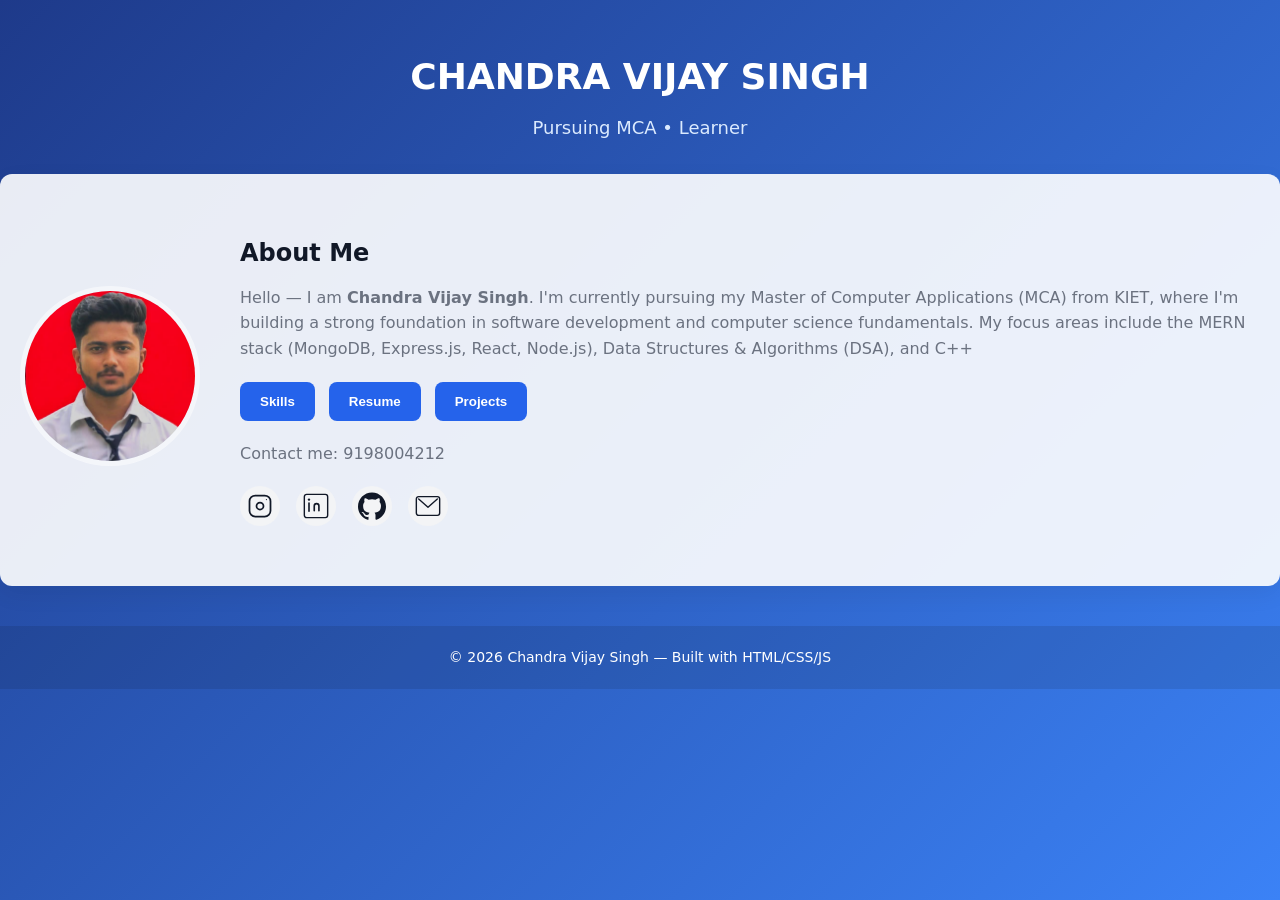
<file: Project 2/index.html>
<!doctype html>
<html lang="en">
<head>
  <meta charset="utf-8" />
  <meta name="viewport" content="width=device-width, initial-scale=1" />
  <title>CHANDRA VIJAY SINGH</title>
  <link rel="stylesheet" href="style.css">

  <!-- Favicon -->
  <link rel="icon" type="image/png" href="logo.jpeg">
  <!-- You can place favicon.png in your project folder -->
</head>
<body>
  <header class="site-header">
    <h1 class="brand">CHANDRA VIJAY SINGH</h1>
    <p class="tagline">Pursuing MCA  • Learner </p>
  </header>

  <main class="card">
    <div class="left">
      <img id="profile-photo" src="image.jpg" alt="Your Photo">
    </div>

    <div class="right">
      <h2>About Me</h2>
      <p>
        Hello — I am <strong>Chandra Vijay Singh</strong>. I'm currently pursuing my Master of Computer Applications (MCA) from KIET, where I'm building a strong foundation in software development and computer science fundamentals. 

My focus areas include the MERN stack (MongoDB, Express.js, React, Node.js), Data Structures & Algorithms (DSA), and C++
      </p>

      <div class="buttons">
        <button class="btn" id="btn-skills">Skills</button>
        <button class="btn" id="btn-resume">Resume</button>
        <button class="btn" id="btn-projects">Projects</button>
      </div>

      <div class="contact">
        <p>Contact me: 9198004212</p>
        <div class="icons">
          <!-- Instagram -->
          <a href="https://www.instagram.com/rajput_raaj02?igsh=aDN5OHhtajc2dTd1" target="_blank" aria-label="Instagram" title="Instagram">
            <svg width="28" height="28" viewBox="0 0 24 24" fill="none" xmlns="http://www.w3.org/2000/svg">
              <rect x="3" y="3" width="18" height="18" rx="5" stroke="currentColor" stroke-width="1.5"/>
              <circle cx="12" cy="12" r="3" stroke="currentColor" stroke-width="1.5"/>
              <circle cx="17.5" cy="6.5" r="0.5" fill="currentColor"/>
            </svg>
          </a>

          <!-- LinkedIn -->
          <a href="https://www.linkedin.com/in/chandra-vijay-singh-5ab673248" target="_blank" aria-label="LinkedIn" title="LinkedIn">
            <svg width="28" height="28" viewBox="0 0 24 24" fill="none" xmlns="http://www.w3.org/2000/svg">
              <rect x="2" y="2" width="20" height="20" rx="2" stroke="currentColor" stroke-width="1.2"/>
              <path d="M6 9.5v7" stroke="currentColor" stroke-width="1.4" stroke-linecap="round"/>
              <circle cx="6" cy="6.5" r="1" fill="currentColor"/>
              <path d="M10.5 16v-4c0-1.1.9-2 2-2s2 .9 2 2v4" stroke="currentColor" stroke-width="1.4" stroke-linecap="round"/>
            </svg>
          </a>

          <!-- GitHub -->
          <a href="https://github.com/chandravijaysingh" target="_blank" aria-label="GitHub" title="GitHub">
            <svg width="28" height="28" viewBox="0 0 24 24" fill="currentColor" xmlns="http://www.w3.org/2000/svg">
              <path d="M12 0.5C5.37 0.5 0 5.87 0 12.5c0 5.29 3.44 9.77 8.21 11.36.6.11.82-.26.82-.58 0-.29-.01-1.07-.02-2.09-3.34.73-4.04-1.61-4.04-1.61-.55-1.39-1.34-1.76-1.34-1.76-1.1-.76.08-.75.08-.75 1.22.09 1.86 1.26 1.86 1.26 1.08 1.85 2.84 1.31 3.53 1 .11-.78.42-1.31.76-1.61-2.67-.3-5.48-1.34-5.48-5.97 0-1.32.47-2.39 1.24-3.23-.13-.31-.54-1.54.12-3.2 0 0 1.01-.32 3.3 1.23a11.5 11.5 0 0 1 6 0c2.28-1.55 3.29-1.23 3.29-1.23.67 1.66.25 2.89.12 3.2.77.84 1.24 1.91 1.24 3.23 0 4.64-2.81 5.66-5.49 5.96.43.37.81 1.1.81 2.22 0 1.61-.02 2.9-.02 3.3 0 .32.22.69.83.58C20.56 22.27 24 17.79 24 12.5 24 5.87 18.63 0.5 12 0.5Z"/>
            </svg>
          </a>

          <!-- Gmail -->
          <a href="mailto:schandravijay46@gmail.com" aria-label="Email" title="Email">
            <svg width="28" height="28" viewBox="0 0 24 24" fill="none" xmlns="http://www.w3.org/2000/svg">
              <rect x="2" y="4" width="20" height="16" rx="2" stroke="currentColor" stroke-width="1.2"/>
              <path d="M4 6l8 7 8-7" stroke="currentColor" stroke-width="1.2" stroke-linecap="round" stroke-linejoin="round"/>
            </svg>
          </a>
        </div>
      </div>
    </div>
  </main>

  <footer class="site-footer">
    <p>© <span id="year"></span> Chandra Vijay Singh — Built with HTML/CSS/JS</p>
  </footer>

  <script>
    document.getElementById('year').textContent = new Date().getFullYear();
    document.getElementById('btn-skills').addEventListener('click', function () {
      window.location.href = 'skills.html';
    });
    document.getElementById('btn-resume').addEventListener('click', function () {
      window.location.href = 'resume.html';
    });
    document.getElementById('btn-projects').addEventListener('click', function () {
      window.location.href = 'projects.html';
    });
  </script> 
</body>
</html>
</file>
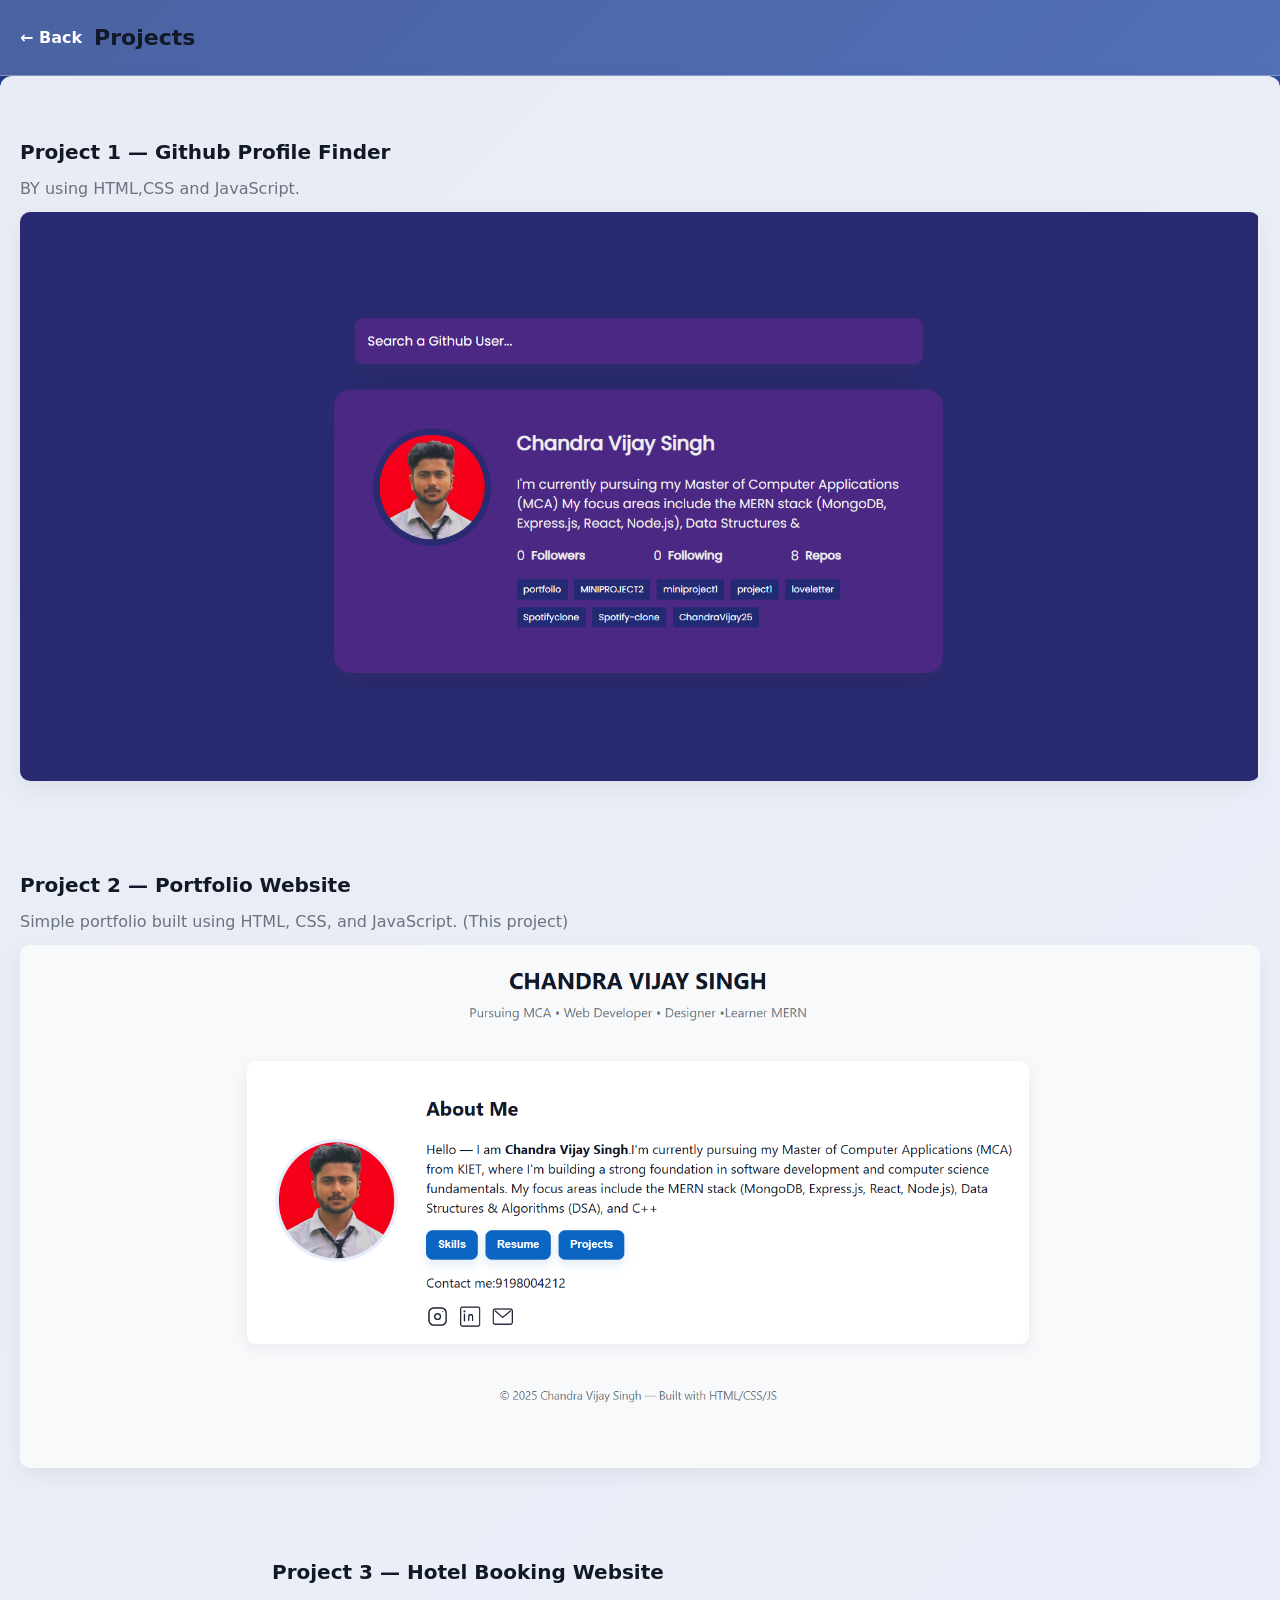
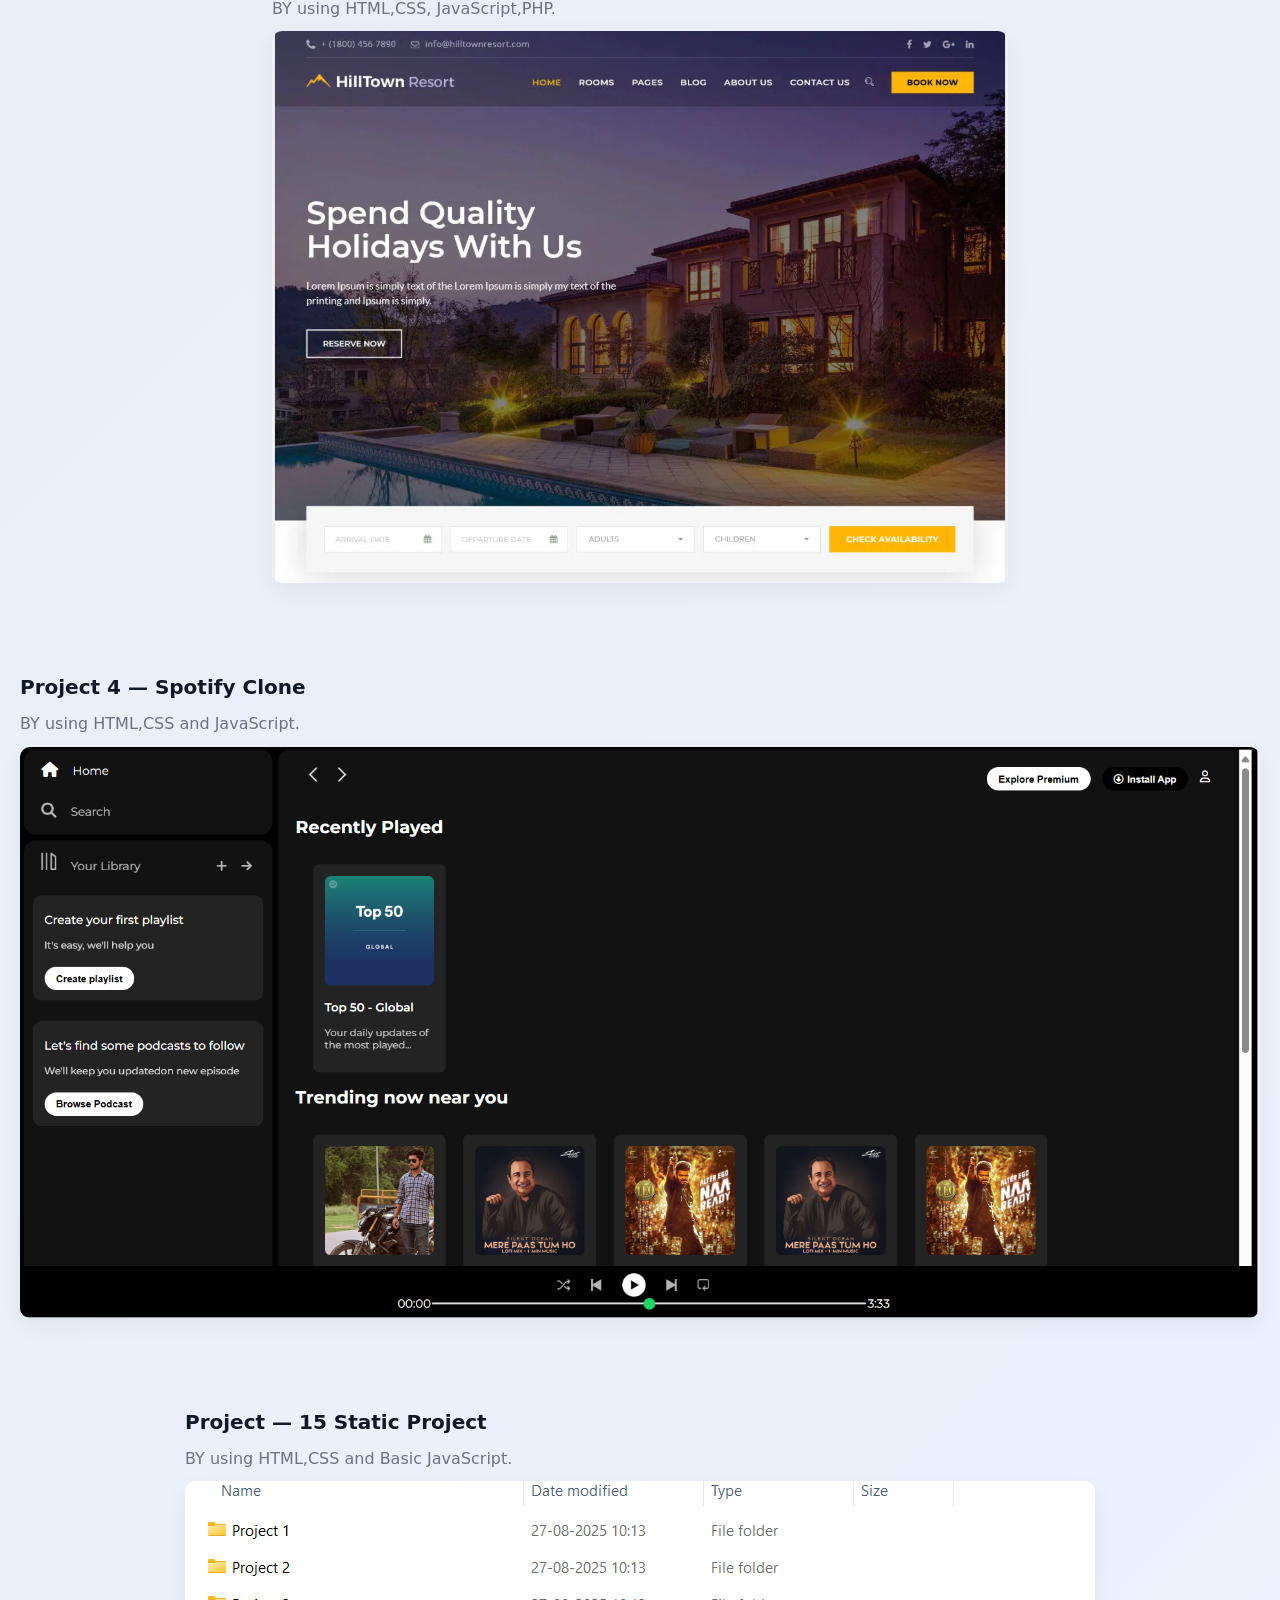
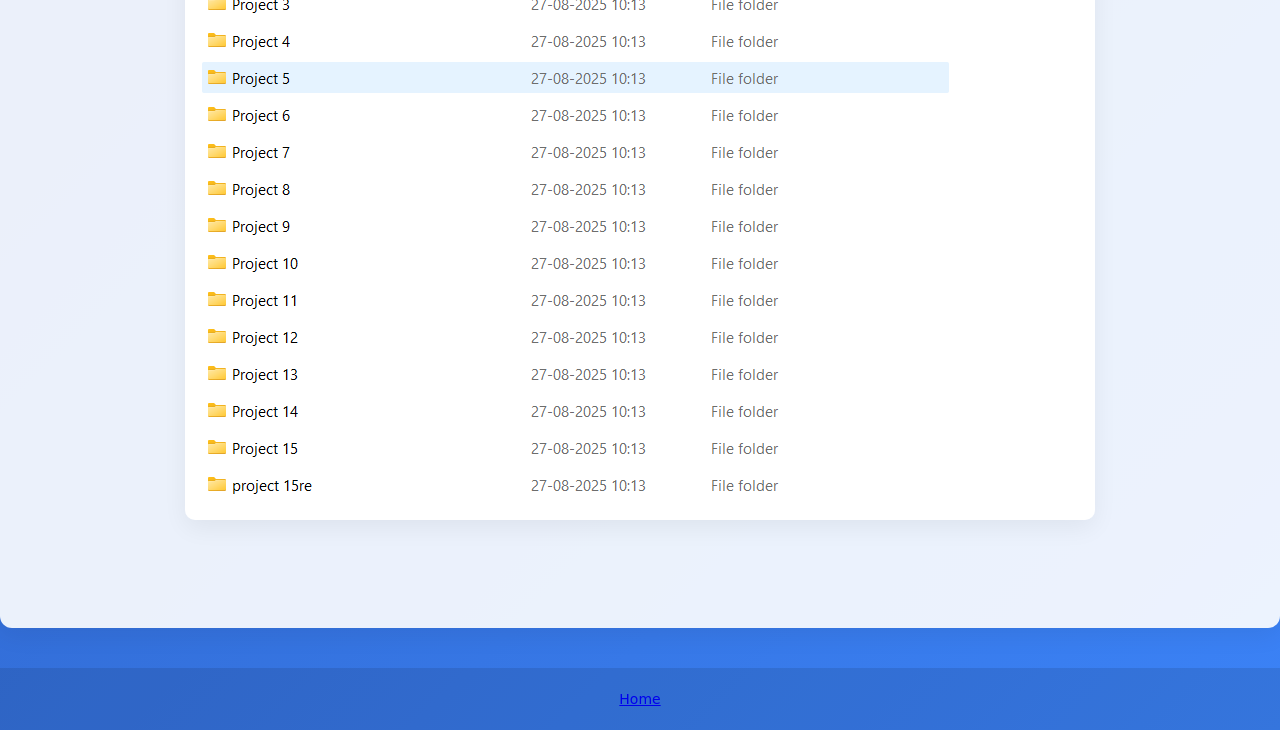
<file: Project 2/projects.html>
<!doctype html>
<html lang="en">
<head>
  <meta charset="utf-8" />
  <meta name="viewport" content="width=device-width, initial-scale=1" />
  <title>Projects — Your Name</title>
  <link rel="stylesheet" href="style.css">
</head>
<body>
  <header class="simple-header">
    <a href="index.html" class="back">← Back</a>
    <h1>Projects</h1>
  </header>

  <main class="content card">

    
    <article class="project">
      <h3>Project 1 — Github Profile Finder</h3>
      <p>BY using HTML,CSS and JavaScript.</p>
      <a href="https://github-profile-4c67e7.netlify.app/"></a>
      <img src="github.png" alt="Portfolio Website Screenshot" width="100%" />
    </article>

    <article class="project">
      <h3>Project 2 — Portfolio Website</h3>
      <p>Simple portfolio built using HTML, CSS, and JavaScript. (This project)</p>
    <img src="portfolioss.png" alt="Portfolio Website Screenshot" width="100%" />
    </article>

    <article class="project">
      <h3>Project 3 — Hotel Booking Website</h3>
      <p>BY using HTML,CSS, JavaScript,PHP.</p>
      <a href=""></a>
      <img src="hotel.png" alt="Portfolio Website Screenshot" width="100%" />
    </article>

     <article class="project">
      <h3>Project 4 — Spotify Clone</h3>
      <p>BY using HTML,CSS and JavaScript.</p>
      <img src="Spotifyss.png" alt="Portfolio Website Screenshot" width="100%" />
    </article>


    <article class="project">
      <h3>Project  — 15 Static Project</h3>
      <p>BY using HTML,CSS and Basic JavaScript.</p>
      <img src="ststicss.png" alt="Portfolio Website Screenshot" width="100%" />
    </article>
  </main>

  <footer class="site-footer">
    <p><a href="index.html">Home</a></p>
  </footer>
</body>
</html>
</file>
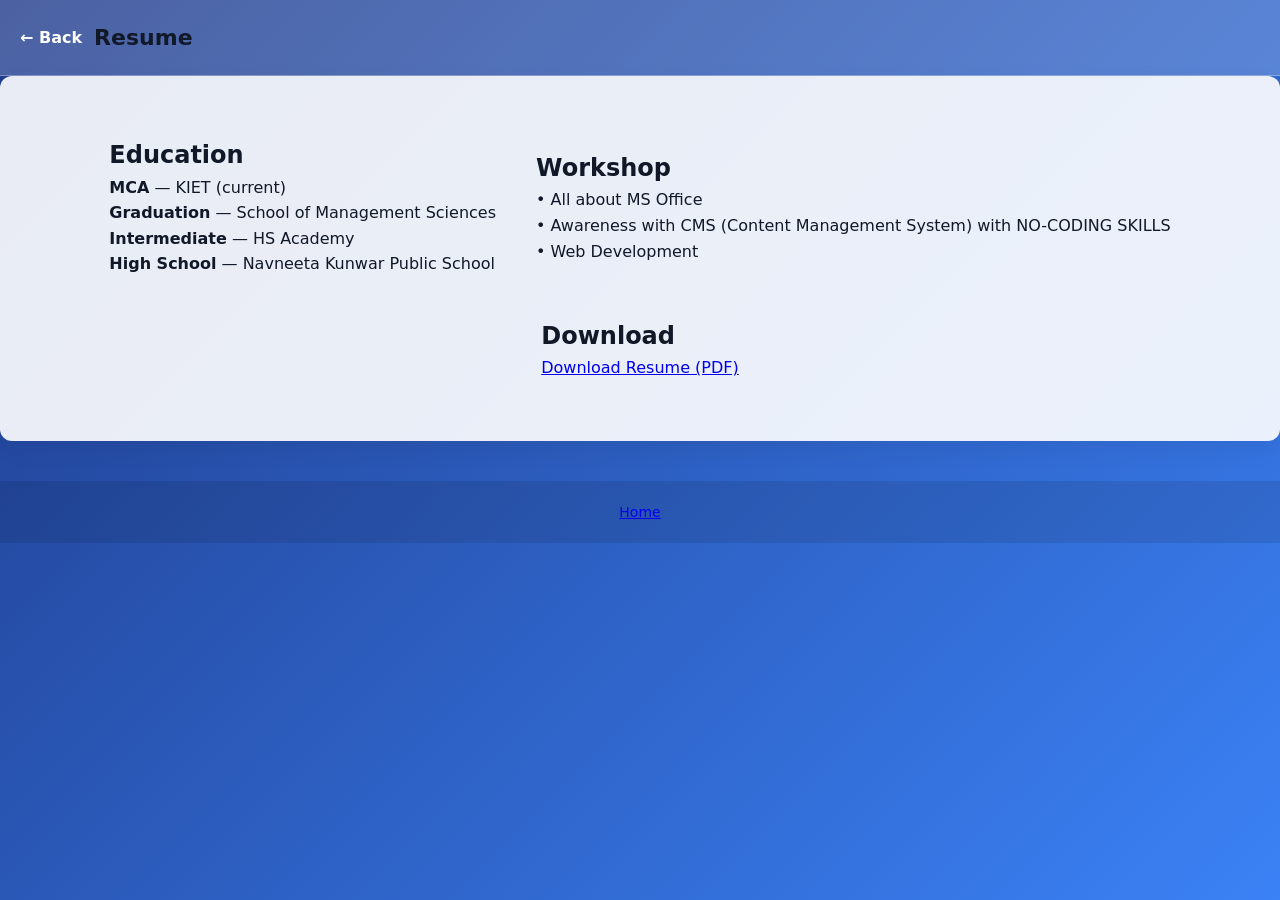
<file: Project 2/resume.html>
<!doctype html>
<html lang="en">
<head>
  <meta charset="utf-8" />
  <meta name="viewport" content="width=device-width, initial-scale=1" />
  <title>Resume — Chandra Vijay Singh</title>
  <link rel="stylesheet" href="style.css">
</head>
<body>
  <header class="simple-header">
    <a href="index.html" class="back">← Back</a>
    <h1>Resume</h1>
  </header>

  <main class="content card">
    <section>
      <h2>Education</h2>
      <p><strong>MCA</strong> — KIET (current)</p>
      <p><strong>Graduation</strong> — School of Management Sciences</p>
      <p><strong>Intermediate</strong> — HS Academy</p>
      <p><strong>High School</strong> — Navneeta Kunwar Public School</p>
    </section>

    <section>
      <h2>Workshop</h2>
      <p>•	All about MS Office</p>
      <p>•	Awareness with CMS (Content Management System) with NO-CODING SKILLS</p>
      <p>•	Web Development </p>
    </section>

    <section>
      <h2>Download</h2>
      <p><a href="Channdra Vijay Singh RESUME.pdf" download>Download Resume (PDF)</a></p>
    </section>
  </main>

  <footer class="site-footer">
    <p><a href="index.html">Home</a></p>
  </footer>
</body>
</html>
</file>
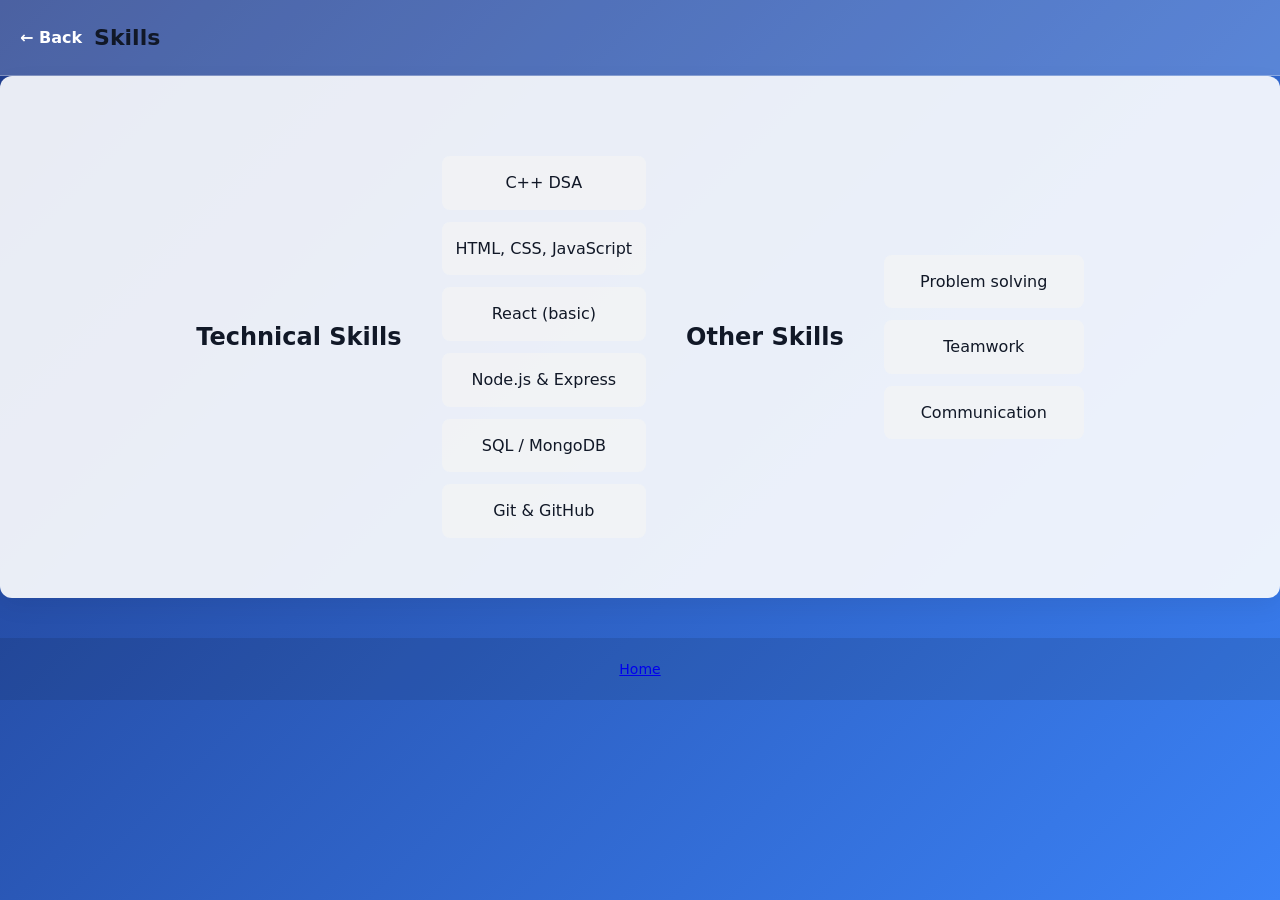
<file: Project 2/skills.html>
<!doctype html>
<html lang="en">
<head>
  <meta charset="utf-8" />
  <meta name="viewport" content="width=device-width, initial-scale=1" />
  <title>Skills — Your Name</title>
  <link rel="stylesheet" href="style.css">
</head>
<body>
  <header class="simple-header">
    <a href="index.html" class="back">← Back</a>
    <h1>Skills</h1>
  </header>

  <main class="content card">
    <h2>Technical Skills</h2>
    <ul class="skill-list">
      <li>C++ DSA</li>
      <li>HTML, CSS, JavaScript</li>
      <li>React (basic)</li>
      <li>Node.js & Express</li>
      <li>SQL / MongoDB</li>
      <li>Git & GitHub</li>
    </ul>

    <h2>Other Skills</h2>
    <ul class="skill-list">
      <li>Problem solving</li>
      <li>Teamwork</li>
      <li>Communication</li>
    </ul>
  </main>

  <footer class="site-footer">
    <p><a href="index.html">Home</a></p>
  </footer>
</body>
</html>
</file>
<file: Project 2/style.css>
:root {
  --accent: #2563eb;
  --accent-hover: #1d4ed8;
  --text: #111827;
  --muted: #6b7280;
  --card: rgba(255, 255, 255, 0.9);
  --radius: 12px;
  --shadow: 0 8px 24px rgba(0, 0, 0, 0.06);
  --transition: all 0.3s ease;
  font-family: "Inter", system-ui, Arial, sans-serif;
}

/* Reset */
* {
  margin: 0;
  padding: 0;
  box-sizing: border-box;
}

body {
  min-height: 100vh;
  background: linear-gradient(135deg, #1e3a8a, #3b82f6); /* full-page gradient */
  color: var(--text);
  line-height: 1.6;
  font-family: var(--font);
}

/* Header */
.site-header {
  padding: 48px 20px 32px;
  text-align: center;
  color: #fff;
}
.brand {
  font-size: 36px;
  font-weight: 700;
}
.tagline {
  font-size: 18px;
  margin-top: 8px;
  color: #dbeafe;
}

/* Main Card / Sections */
.card,
.content {
  width: 100%;
  padding: 60px 20px;
  background: var(--card);
  border-radius: var(--radius);
  box-shadow: var(--shadow);
  margin-bottom: 40px;
}

.inner {
  max-width: 1100px;
  margin: 0 auto;
}

/* Profile Section */
.card {
  display: flex;
  gap: 40px;
  align-items: center;
  justify-content: center;
  flex-wrap: wrap;
}
.left {
  text-align: center;
}
#profile-photo {
  width: 180px;
  height: 180px;
  border-radius: 50%;
  object-fit: cover;
  border: 5px solid rgba(255, 255, 255, 0.5);
  transition: var(--transition);
}
#profile-photo:hover {
  transform: scale(1.05);
}

/* Right Content */
.right {
  flex: 1;
  min-width: 280px;
}
.right h2 {
  margin-bottom: 12px;
  font-size: 24px;
  font-weight: 700;
}
.right p {
  margin-bottom: 20px;
  color: var(--muted);
  font-size: 16px;
}

/* Buttons */
.buttons {
  display: flex;
  gap: 14px;
  flex-wrap: wrap;
  margin-bottom: 20px;
}
.btn {
  background: var(--accent);
  color: #fff;
  padding: 12px 20px;
  border-radius: 8px;
  border: none;
  font-weight: 600;
  cursor: pointer;
  transition: var(--transition);
}
.btn:hover {
  background: var(--accent-hover);
  transform: translateY(-2px);
}

/* Contact / Social Icons */
.contact {
  margin-top: 16px;
}
.icons {
  display: flex;
  gap: 16px;
  margin-top: 10px;
}
.icons a {
  display: inline-flex;
  width: 40px;
  height: 40px;
  align-items: center;
  justify-content: center;
  border-radius: 50%;
  background: #f3f4f6;
  color: var(--text);
  transition: var(--transition);
}
.icons a:hover {
  background: var(--accent);
  color: #fff;
  transform: scale(1.1);
}

/* Footer */
.site-footer {
  text-align: center;
  padding: 20px;
  font-size: 14px;
  color: #fff;
  background: rgba(0, 0, 0, 0.1);
  margin-top: 20px;
}

/* Simple Header (Skills/Resume/Projects) */
.simple-header {
  display: flex;
  align-items: center;
  gap: 12px;
  padding: 20px;
  background: rgba(255, 255, 255, 0.2);
  width: 100%;
  border-bottom: 1px solid rgba(255, 255, 255, 0.3);
}
.simple-header h1 {
  font-size: 22px;
  font-weight: 700;
}
.simple-header .back {
  text-decoration: none;
  color: #fff;
  font-weight: 600;
  transition: var(--transition);
}
.simple-header .back:hover {
  color: #dbeafe;
}

/* Skills */
.skill-list {
  display: grid;
  grid-template-columns: repeat(auto-fit, minmax(200px, 1fr));
  gap: 12px;
  margin-top: 20px;
  list-style: none;
  padding: 0;
}
.skill-list li {
  padding: 14px;
  background: rgba(243, 244, 246, 0.8);
  border-radius: 8px;
  text-align: center;
  font-weight: 500;
  transition: var(--transition);
}
.skill-list li:hover {
  background: rgba(203, 230, 254, 0.9);
  transform: translateY(-2px);
}

/* Projects */
.project {
  margin-bottom: 40px;
}
.project h3 {
  margin-bottom: 8px;
  font-size: 20px;
}
.project p {
  color: var(--muted);
  margin-bottom: 10px;
}
.project img {
  width: 100%;
  border-radius: 10px;
  box-shadow: var(--shadow);
  transition: var(--transition);
}
.project img:hover {
  transform: scale(1.05);
}

/* Responsive */
@media (max-width: 768px) {
  .card {
    flex-direction: column;
    text-align: center;
    padding: 40px 20px;
  }
  .right {
    max-width: 100%;
  }
  .buttons {
    justify-content: center;
  }
}
</file>
